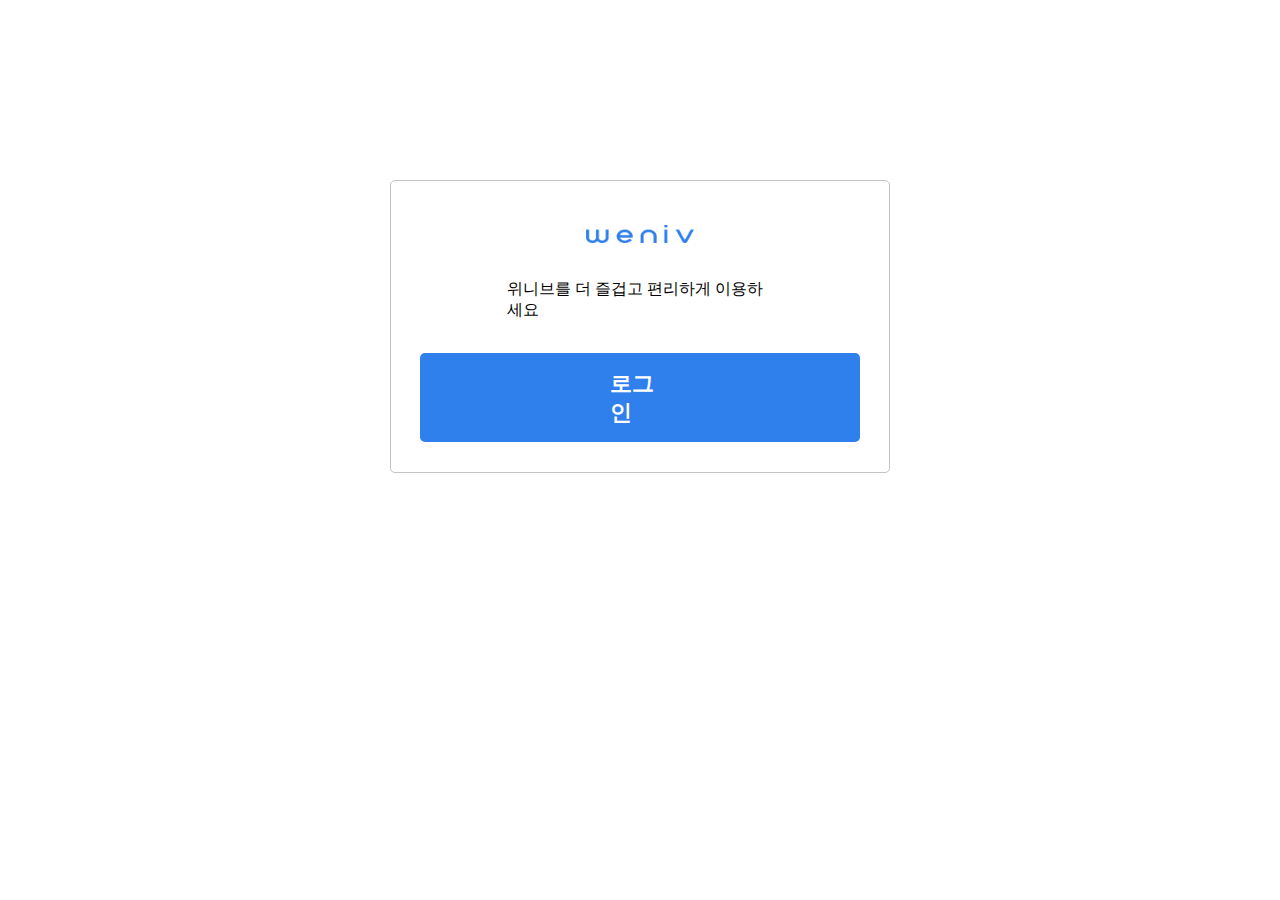
<file: index.html>
<!DOCTYPE html>
<html lang="ko">
<head>
    <meta charset="UTF-8">
    <meta http-equiv="X-UA-Compatible" content="IE=edge">
    <meta name="viewport" content="width=device-width, initial-scale=1.0">
    <link href='//spoqa.github.io/spoqa-han-sans/css/SpoqaHanSansNeo.css' rel='stylesheet' type='text/css'>
    <link rel="stylesheet" href="style.css">
    <title>login-weniv</title>
</head>
<body>
    <article class="container-login">
        <h2 class="title-logo">
            <span class="blind">위니브 로그인 페이지</span>
        </h2>
        <p class="txt-login">위니브를 더 즐겁고 편리하게 이용하세요</p>
        <a href="modal.html" class="btn-login">
            로그인
        </a>
    </article>
</body>
</html>
</file>
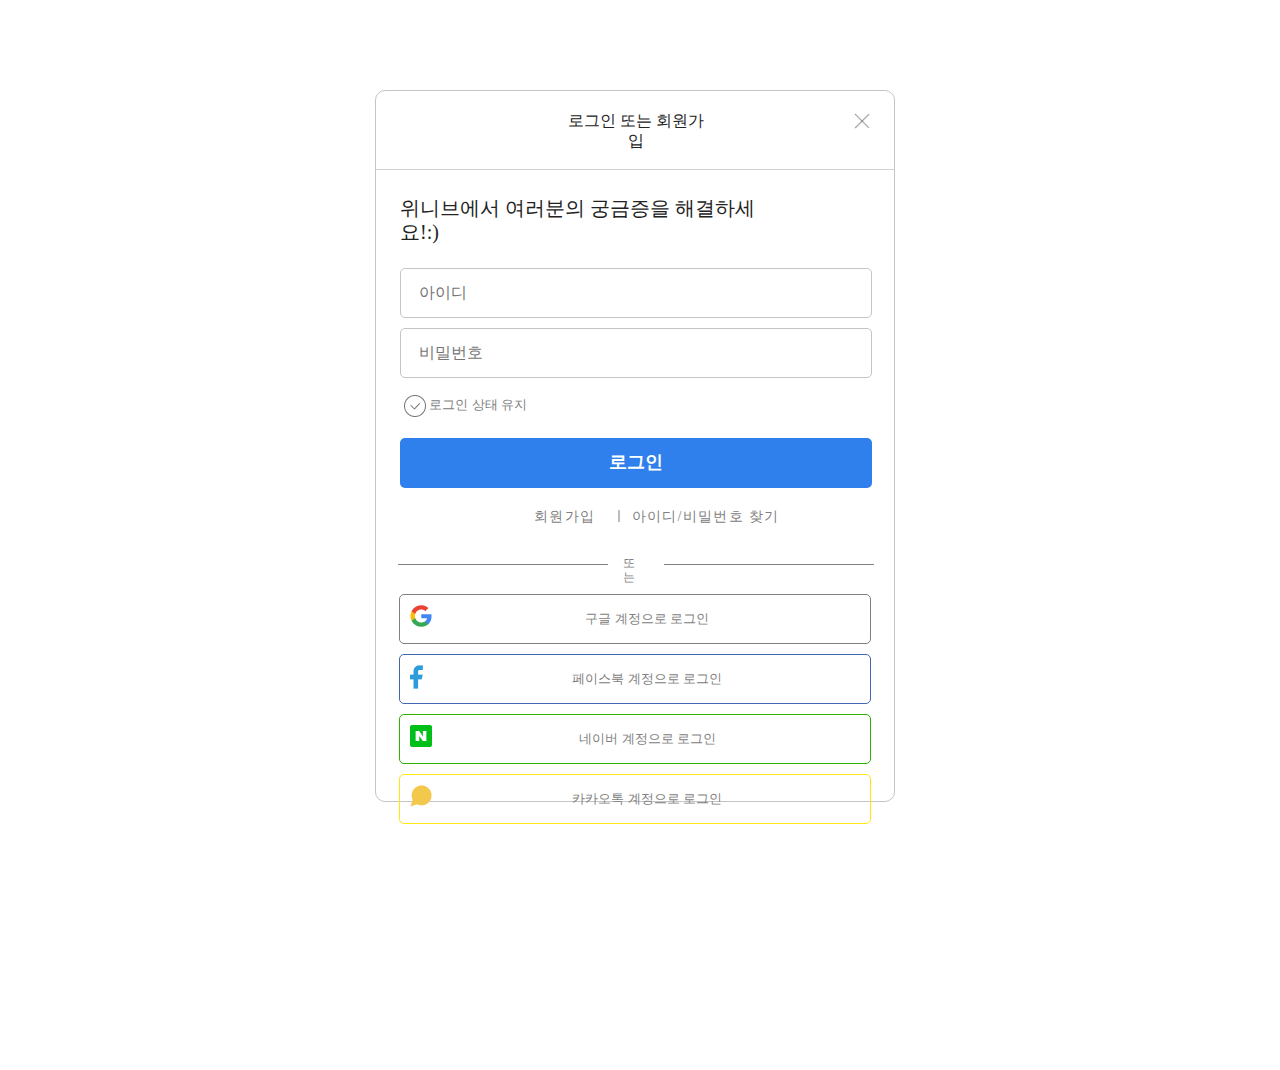
<file: modal.html>
<!DOCTYPE html>
<html>
<head>
	<meta charset="utf-8">
	<meta name="viewport" content="width=device-width, initial-scale=1">
	<title>로그인 또는 회원가입</title>
	<link href='//spoqa.github.io/spoqa-han-sans/css/SpoqaHanSansNeo.css' rel='stylesheet' type='text/css'>
	<link rel="stylesheet" href="modal.css">
</head>
<body>
	<div class="background">
		<div class="container">
			<div class="header">
				<h2>로그인 또는 회원가입</h2>
				<img src="./img/close.png" />
			</div>
			<main>
				<div class="login">
					<form class="form-login" action="">
						<strong>위니브에서 여러분의 궁금증을 해결하세요!:)</strong>
						<input class="id-input" type="text" placeholder="    아이디">
						<input class="pass-input" type="password" placeholder="    비밀번호">
						<p class="txt-login" onclick="chngicon()">
						<img src="./img/icon_check_empty.png" 
						id="icon_check_empty" />
						로그인 상태 유지
						</p>
						<button class="btn-login" href="#none">로그인</button>
					</form>
					
					<div class="join-login">
						<a class="join-a" href="">회원가입</a>
						<span>ㅣ</span>
						<a class="idpass-a" href="">아이디/비밀번호 찾기</a><br />
						<span class="or">또는</span>
					</div>
				</div>
				<div class="oth_login">
					<a class="btn btn2" href="https://www.google.co.kr"
					target="_blank">구글 계정으로 로그인</a>
					<a class="btn btn3" href="https://ko-kr.facebook.com"
					target="_blank">페이스북 계정으로 로그인</a>
					<a class="btn btn4" href="https://www.naver.com"
					target="_blank">네이버 계정으로 로그인</a>
					<a class="btn btn5" href="https://www.kakaocorp.com/page/service/service/KakaoTalk"
					target="_blank">카카오톡 계정으로 로그인</a>
				</div>
			</main>
		</div>
	</div>
	<script src="modal.js"></script>
</body>
</html>
</file>
<file: style.css>
/* reset */
* {
    margin: 0;
    padding: 0;
    font-family: 'Spoqa Han Sans Neo', 'sans-serif';
    box-sizing: border-box;
    text-decoration: none;
}

/* util */
.blind {
    position: absolute;
    clip: rect(0 0 0 0);
    width: 1px;
    height: 1px;
    margin: -1px;
    overflow: hidden;
}

.container-login {
    display: flex;
    margin: 20vh auto;
    flex-direction: column;
    justify-content: center;
    align-items: center;
    width: 500px;
    background-color: #fff;
    border: 1px solid #C4C4C4;
    border-radius: 5px;
}

.title-logo {
    width: 122px;
    height: 24px;
    margin: 38px 189px 0 189px;
    background-image: url(./img/weniv-logo.png);
    background-repeat: no-repeat;
    background-size: 122px 30px;
}

.txt-login {
    margin: 36px 115px 0 116px;
    font-size: 16px;
}

.btn-login {
    width: 440px;
    margin: 32px 30px 30px 30px;
    padding: 17px 189px 15px 190px;
    background-color: #2F80ED;
    border: none;
    border-radius: 5px;
    color: #fff;
    font-weight: 700;
    font-size: 22px;
    line-height: 130%;
}
</file>
<file: modal.css>
/* reset */
* {
    margin: 0;
    padding: 0;
    box-sizing: border-box;
}

a {
    text-decoration: none;
}

body {
    font-family: 'Spoqa Han Sans Neo', 'sans-serif';
    font-size: 13px;
    color: #222;
    margin: 0;
    padding: 0;
}

/* container */
.background {
    width: 530px;
    height: 720px;
    margin: 10vh auto;
}

.container {
    background-color: white;
    width:520px;
    height: 712px;
    border: 1px solid #c4c4c4;
    border-radius: 10px;
}

/* header */
.header {
    padding: 20px 188px 18px 188px;
    border-bottom: 1px solid lightgray;
    position: relative;
}

.header h2 {
    font-size: 16px;
    font-weight: 500;
    line-height: 125%;
    width: 144px;
    text-align: center;
}

.header img {
    width: 16px;
    position: absolute;
    top: 22px;
    right: 24px;
    cursor: pointer;
}

/* login */
main {
    height: 100vh;
    position: relative;
}

.form-login {
    display: flex;
    flex-direction: column;
    justify-content: center;
    align-items: flex-start;
}

.oth_login {
    display: flex;
    flex-direction: column;
    justify-content: center;
    align-items: center;
}

.login strong {
    font-size: 20px;
    font-weight: 500;
    line-height: 1.2;
    margin: 26px 127px 24px 24px;
}

.login p {
    cursor: pointer;
}

.login p, .login a, .login span {
    color: gray;
}

.login p img {
    vertical-align: middle;
}

.login input {
    width: 472px;
    height: 50px;
    border: 1px solid #c4c4c4;
    border-radius: 5px;
    color: #767676;
    font-size: 16px;
}

.id-input {
    margin: 0 24px 10px 24px;
}

.pass-input {
    margin: 0 24px 17px 24px;
}

.txt-login {
    margin: 0 351px 21px 28px;
}

.join-login {
    letter-spacing: 0.1em;
}

.join-a {
    margin: 20px 12px 38px 158px ;
    font-size: 14px;
}

.join-login span {
    font-size: 14px;
}

.idpass-a {
    font-size: 14px;
}

span.or {
    display: inline-block;
    width: 26px;
    height: 18px;
    margin: 30px 2470px 20px 247px;
    font-size: 12px;
    font-weight: 400;
    line-height: 1.2;
    position: relative;
}

span.or:before {
    content: '';
    position: absolute;
    top:8px;
    left: -225px;
    background-color: gray;
    width: 210px;
    height: 1px;
}

span.or:after {
    content: '';
    position: absolute;
    top:8px;
    right: -225px;
    background-color: gray;
    width: 210px;
    height: 1px;
}

.btn-login {
    display: block;
    border-radius: 5px;
    width: 472px;
    margin: 0 24px 20px 24px;
    padding: 14px 209px 14px 209px;
    border: none;
    background-color: #2f80ed;
    color: white;
    cursor: pointer;
    font-size: 18px;
    font-weight: 700;
    line-height: 1.2;
    position: relative;
}

button.btn:hover {
    opacity: 0.8;
}

a.btn {
    display: block;
    text-decoration: none;
    text-align: center;
    border-radius: 5px;
    width: 472px;
    height: 50px;
    position: relative;
}

a.btn:hover {
    opacity: 0.8;
}

a.btn2, a.btn3, a.btn4, a.btn5 {
    margin-bottom: 10px;
    color:gray;
}

a.btn2 {
    border: 1.5px solid gray;
    padding: 15px 154px 15px 178px;
}

a.btn2:before {
    content: url(img/icon_google.png);
    position: absolute;
    top:10px;
    left:10px;
}

a.btn3 {
    border: 1.5px solid #4267B2;
    padding: 15px 139px 15px 163px;
}

a.btn3:before {
    content: url(img/icon_facebook.png);
    position: absolute;
    top:10px;
    left:10px;
}

a.btn4 {
    border: 1.5px solid #2db400;
    padding: 15px 146px 15px 171px;
}

a.btn4:before {
    content: url(img/icon_naver.png);
    position: absolute;
    top:10px;
    left:10px;
}

a.btn5 {
    border: 1.5px solid #ffe812;
    padding: 15px 139px 15px 163px;
}

a.btn5:before {
    content: url(img/icon_kakao.png);
    position: absolute;
    top:10px;
    left:10px;
}
</file>
